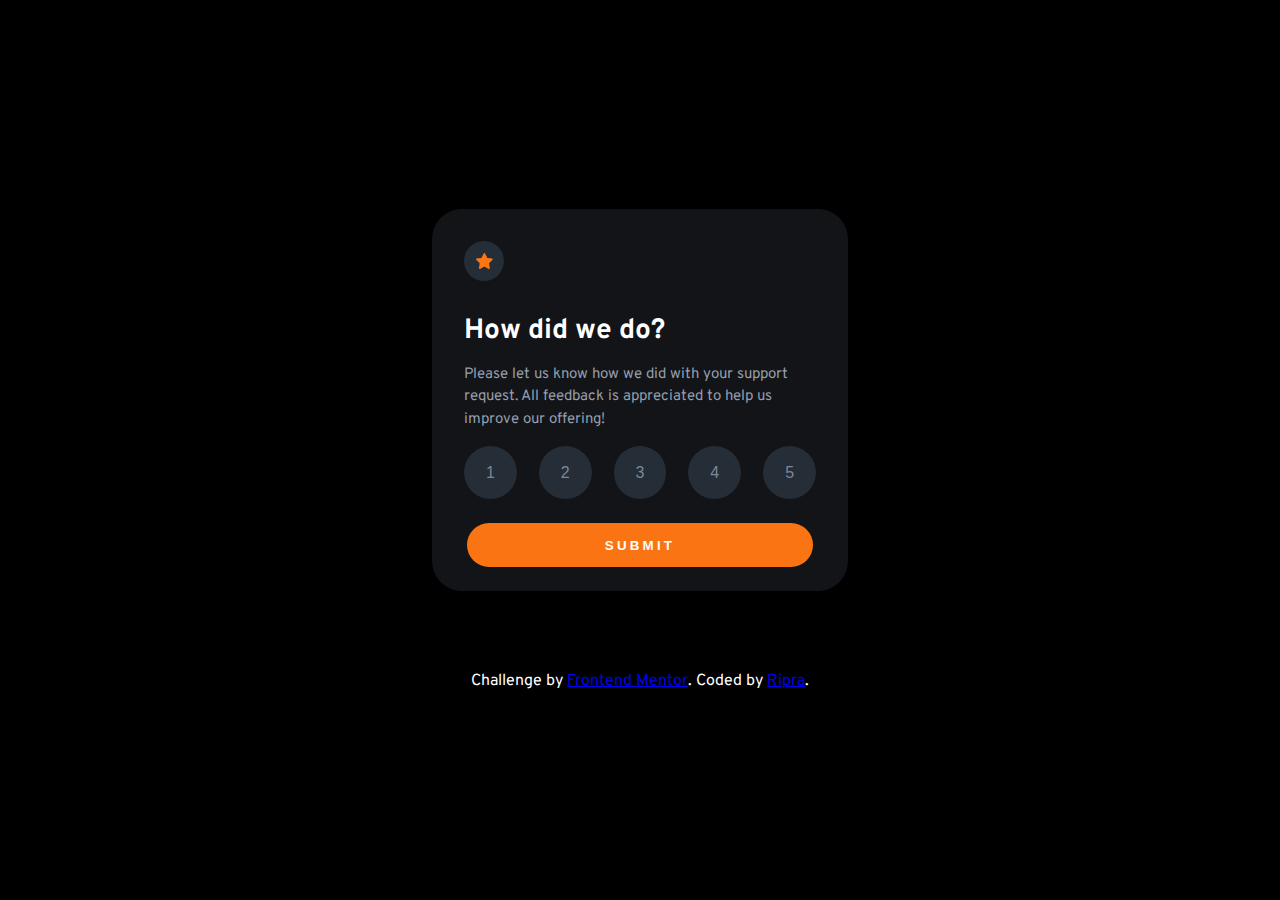
<file: index.html>
<!DOCTYPE html>
<html lang="en">
<head>
  <meta charset="UTF-8">
  <meta name="viewport" content="width=device-width, initial-scale=1.0">
  <title>Interactive Rating Component</title>
  <link rel="stylesheet" href="styles.css">
  <link rel="icon" href="images/favicon-32x32.png">
  <link rel="preconnect" href="https://fonts.googleapis.com"><link rel="preconnect" href="https://fonts.gstatic.com" crossorigin><link href="https://fonts.googleapis.com/css2?family=Overpass:wght@400;700&display=swap" rel="stylesheet">
</head>
<body>
  <main>
    <div class="content">
      <div class="star">
        <img src="images/icon-star.svg" alt="star-icon">
      </div>
      <div class="text">
        <h1>How did we do?</h1>
        <p>Please let us know how we did with your support request. All feedback is appreciated to help us improve our offering!</p>
      </div>
      <div class="rating">
        <button class="numbers"><h2>1</h2></button>
        <button class="numbers"><h2>2</h2></button>
        <button class="numbers"><h2>3</h2></button>
        <button class="numbers"><h2>4</h2></button>
        <button class="numbers"><h2>5</h2></button>
      </div>
      <div class="button">
        <a href="index2.html"><button class="submit" onclick="">SUBMIT</button></a>
      </div>
    </div>
  </main>
  <footer>
    Challenge by <a href="https://www.frontendmentor.io?ref=challenge" target="_blank">Frontend Mentor</a>. 
    Coded by <a href="https://www.frontendmentor.io/profile/Ripra87" target="_blank">Ripra</a>.
  </footer>
  <script src="index.js"></script>
</body>

</html>
</file>
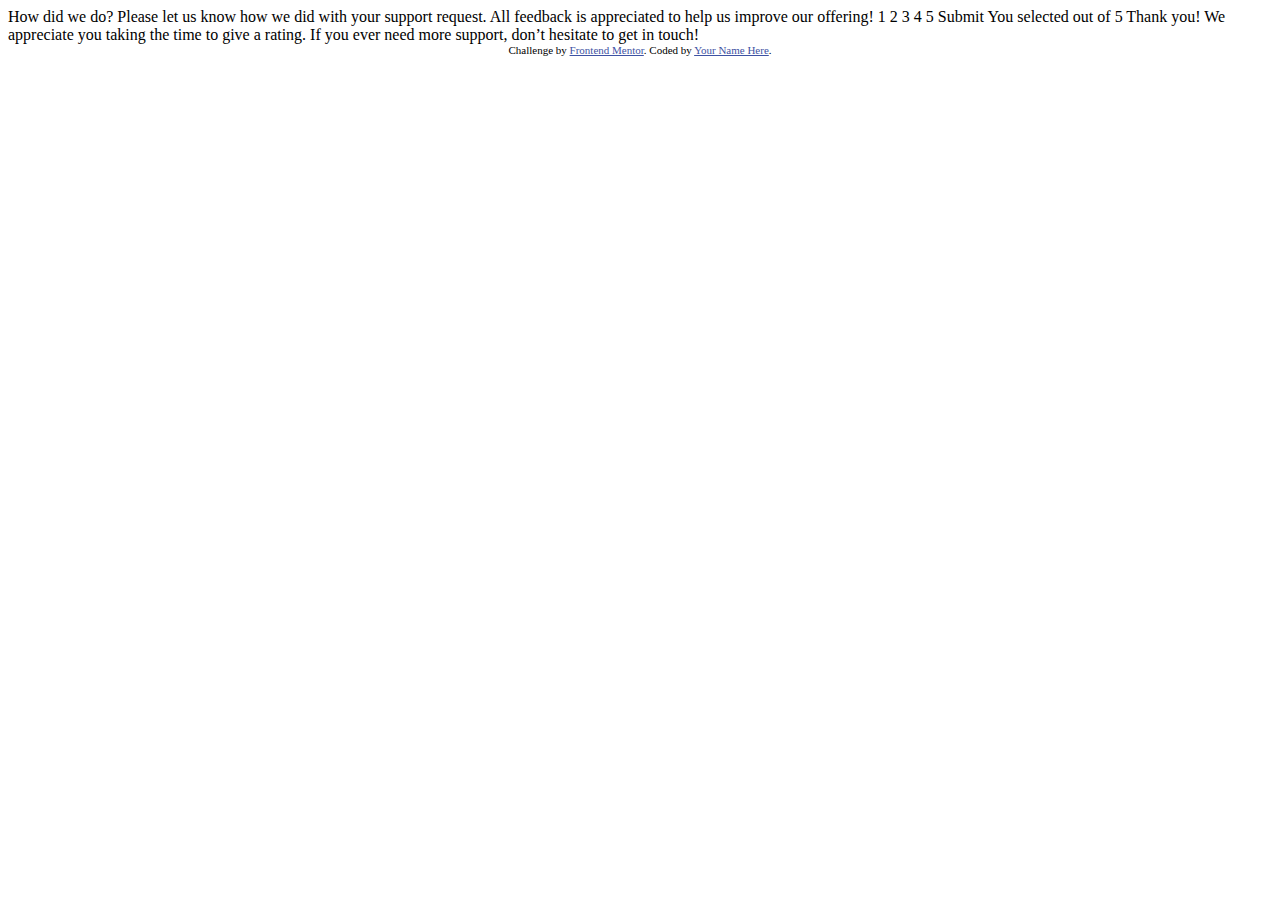
<file: images/index.html>
<!DOCTYPE html>
<html lang="en">
<head>
  <meta charset="UTF-8">
  <meta name="viewport" content="width=device-width, initial-scale=1.0"> <!-- displays site properly based on user's device -->

  <link rel="icon" type="image/png" sizes="32x32" href="./images/favicon-32x32.png">
  
  <title>Frontend Mentor | Interactive rating component</title>

  <!-- Feel free to remove these styles or customise in your own stylesheet 👍 -->
  <style>
    .attribution { font-size: 11px; text-align: center; }
    .attribution a { color: hsl(228, 45%, 44%); }
  </style>
</head>
<body>

  <!-- Rating state start -->

  How did we do?

  Please let us know how we did with your support request. All feedback is appreciated 
  to help us improve our offering!

  1 2 3 4 5

  Submit

  <!-- Rating state end -->

  <!-- Thank you state start -->

  You selected <!-- Add rating here --> out of 5

  Thank you!

  We appreciate you taking the time to give a rating. If you ever need more support, 
  don’t hesitate to get in touch!

  <!-- Thank you state end -->

  
  <div class="attribution">
    Challenge by <a href="https://www.frontendmentor.io?ref=challenge" target="_blank">Frontend Mentor</a>. 
    Coded by <a href="#">Your Name Here</a>.
  </div>
</body>
</html>
</file>
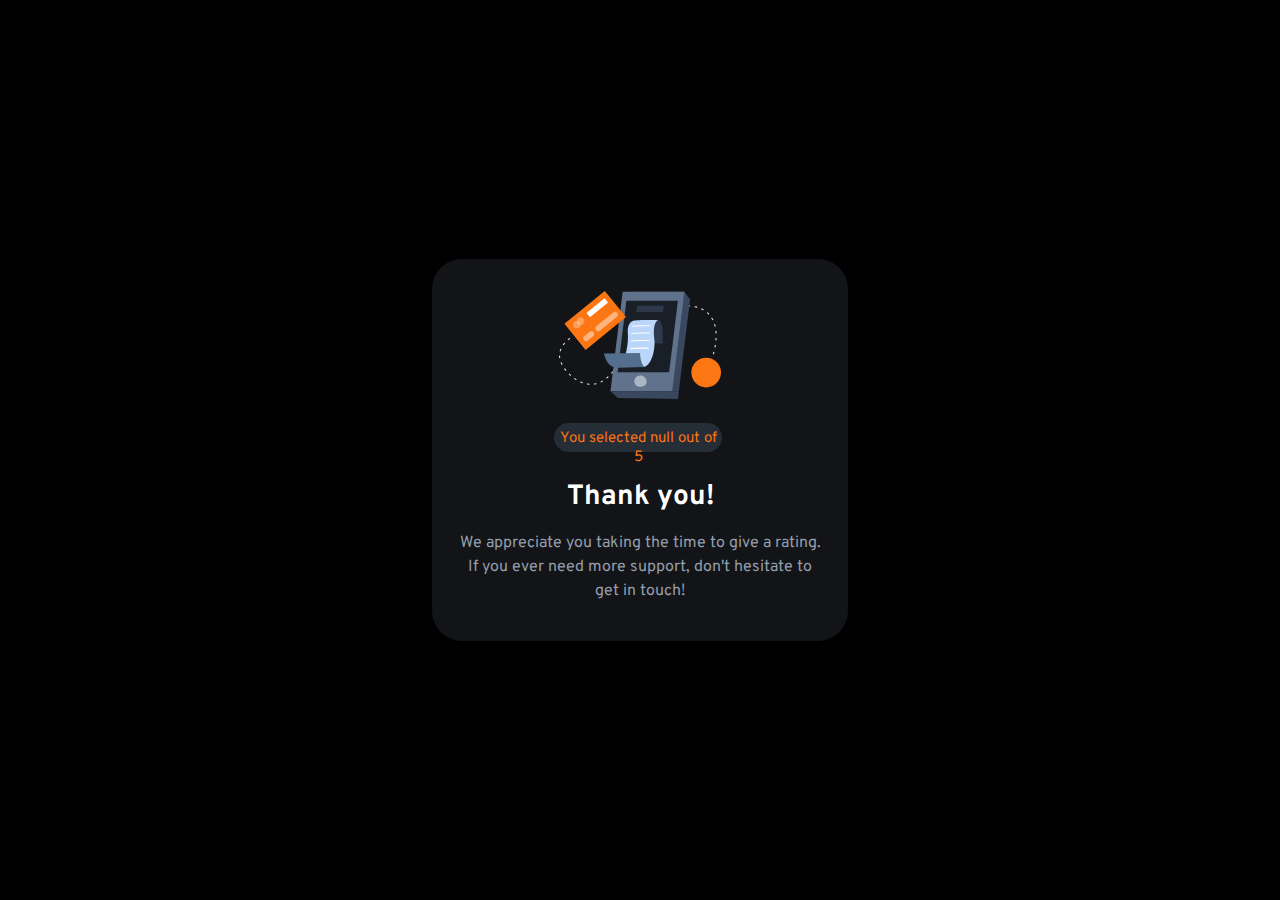
<file: index2.html>
<!DOCTYPE html>
<html lang="en">
    <head>
        <meta charset="UTF-8">
        <meta name="viewport" content="width=device-width, initial-scale=1.0">
        <title>Interactive Rating Component</title>
        <link rel="stylesheet" href="styles2.css">
        <link type="icon" href="images/favicon-32x32.png">
        <link rel="preconnect" href="https://fonts.googleapis.com"><link rel="preconnect" href="https://fonts.gstatic.com" crossorigin><link href="https://fonts.googleapis.com/css2?family=Overpass:wght@400;700&display=swap" rel="stylesheet">

    </head>
    <body>
        <main>
            <div class="content">
                <div class="image">
                    <img src="images/illustration-thank-you.svg" alt="thank-you">
                </div>
                <div class="vote">
                    <p></p>
                </div>
                <div class="text">
                    <h1>Thank you!</h1>
                    <p>We appreciate you taking the time to give a rating.<br>
                    If you ever need more support, don't hesitate to<br> get in touch!</p>
                </div>
            </div>
        </main>
        <script src="index2.js"></script>
    </body>
</html>
</file>
<file: styles.css>
body {
    margin: 0;
    padding: 0;
    width: 100vw;
    height: 100vh;
    background-color: black;
    font-family: 'Overpass', sans-serif;
    display:flex;
    flex-direction:column;
    justify-content: center;
    align-items: center;
}

    main {
        display:flex;
        flex-direction:column;
        justify-content: center;
        align-items: center;
        margin-bottom: 5em;
    }

        .content {
            background-color:hsl(216, 12%, 8%);
            border-radius: 30px;
            width: 26rem;
        }

            .star {
                display:flex;
                justify-content: center;
                align-items: center;
                background-color: hsl(213, 19%, 18%);
                width: 2.5rem;
                height: 2.5rem;
                margin: 2em 0 0 2em;
                border-radius: 100%;
            }

            .text {
                margin: 2em 0 0 2em;
                width: 22em;
            }

                h1 {
                    color: hsl(0, 0%, 100%);
                    margin-bottom: 0;
                    font-size: 28px;
                }

                p {
                    margin-top: 0.5;
                    line-height: 1.5;
                }

            .rating {
                display: flex;
                flex-direction: row;
                justify-content: space-between;
                width: 22em;
                margin: 0 0 0 2em;

            }

                .numbers {
                    background-color: hsl(213, 19%, 18%);
                    color: hsl(216, 12%, 54%);
                    width: 3.3rem;
                    height: 3.3rem;
                    border-radius: 100%;
                    display: inherit;
                    justify-content: center;
                    align-items: center;
                    border:none;
                }

                    h2 {
                        font-size: 16px;
                        font-weight: 100;
                    }

                p {
                    color: hsl(217, 12%, 63%);
                    font-size: 15px;
                }

            .button {
                display:flex;
                justify-content: center;
            }

                .submit {
                    background-color:hsl(25, 97%, 53%);
                    margin: 1.8em 0;
                    width: 26em;
                    height: 3.3em;
                    border-radius: 30px;
                    color: white;
                    font-weight: bold;
                    letter-spacing: 0.2rem;
                    border: none
                }

    footer {
        color: white;

    }

    /***************ACTIVE STATES****************/

button.submit:hover {
    background-color: white;
    color: hsl(25, 97%, 53%);
}

button.numbers:hover {
    background-color: hsl(25, 97%, 53%);
    color: white;
}

button.numbers:focus {
    background-color: hsl(217, 12%, 63%);
    color: white;
}
</file>
<file: styles2.css>
body {
    margin: 0;
    padding: 0;
    width: 100vw;
    height: 100vh;
    background-color: black;
    font-family: 'Overpass', sans-serif;
    display:flex;
    flex-direction:column;
    justify-content: center;
    align-items: center;
}

    main {
        display:flex;
        justify-content: center;
        align-items: center;
    }

        .content {
            display:flex;
            flex-direction:column;
            background-color:hsl(216, 12%, 8%);
            border-radius: 30px;
            width: 26rem;
            height: 23.87em;
        }

            .image {
                display: flex;
                justify-content: center;
                align-content: center;
                margin-top: 2em;
            }

            .vote {
                position:relative;
                left: 7.65em;
                height: 1.8rem;
                background-color: hsl(213, 19%, 18%);
                width: 10.5rem;
                margin: 1.5em 0 0 0;
                border-radius: 30px;
            }

                .vote p {
                    position:relative;
                    text-align: center;
                    margin: 0.40em 0 0 0;
                    color: hsl(25, 97%, 53%);
                    font-size: 15px;
                }

            .text {
                margin-top: 0.5em;
                text-align: center;
            }

                h1 {
                    color: hsl(0, 0%, 100%);
                    margin-bottom: 0;
                    font-size: 28px;
                }

                .text p {
                    margin-top: 0.5;
                    line-height: 1.5;
                    color: hsl(217, 12%, 63%);
                }
</file>
